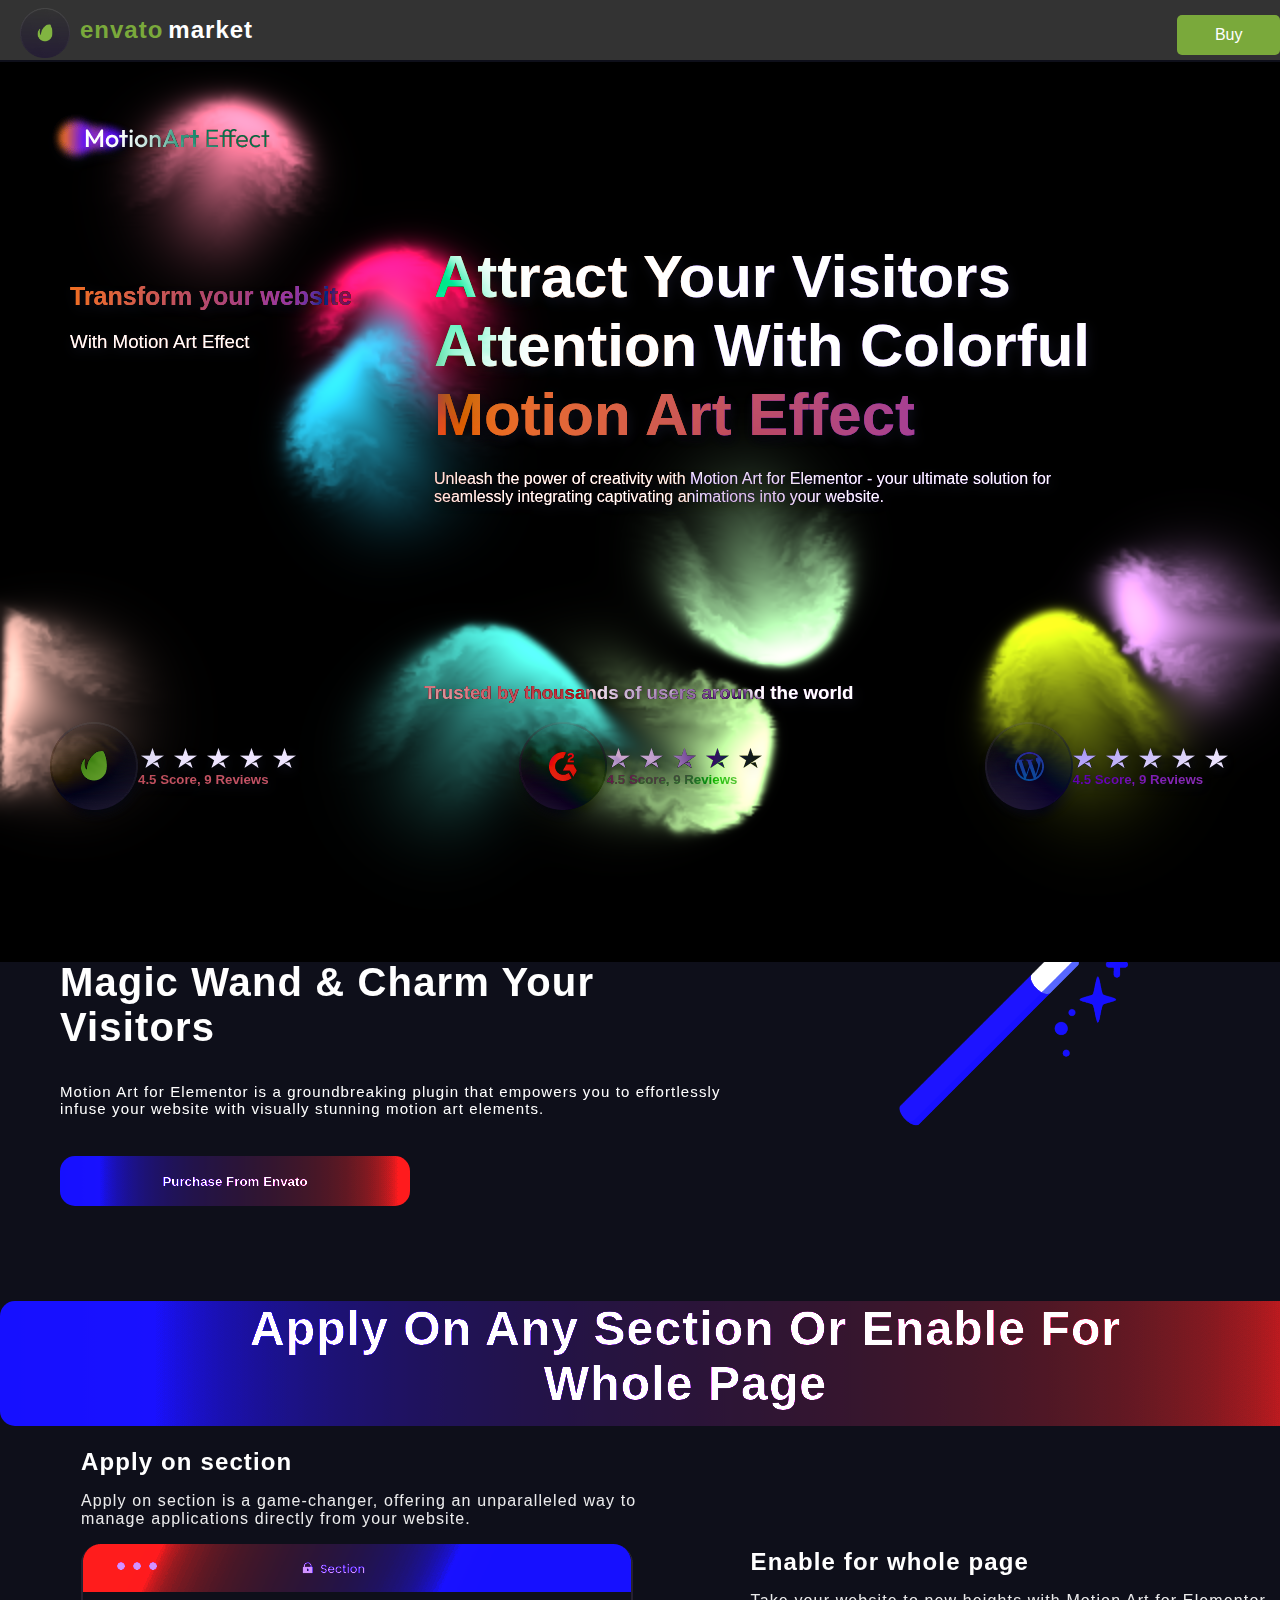
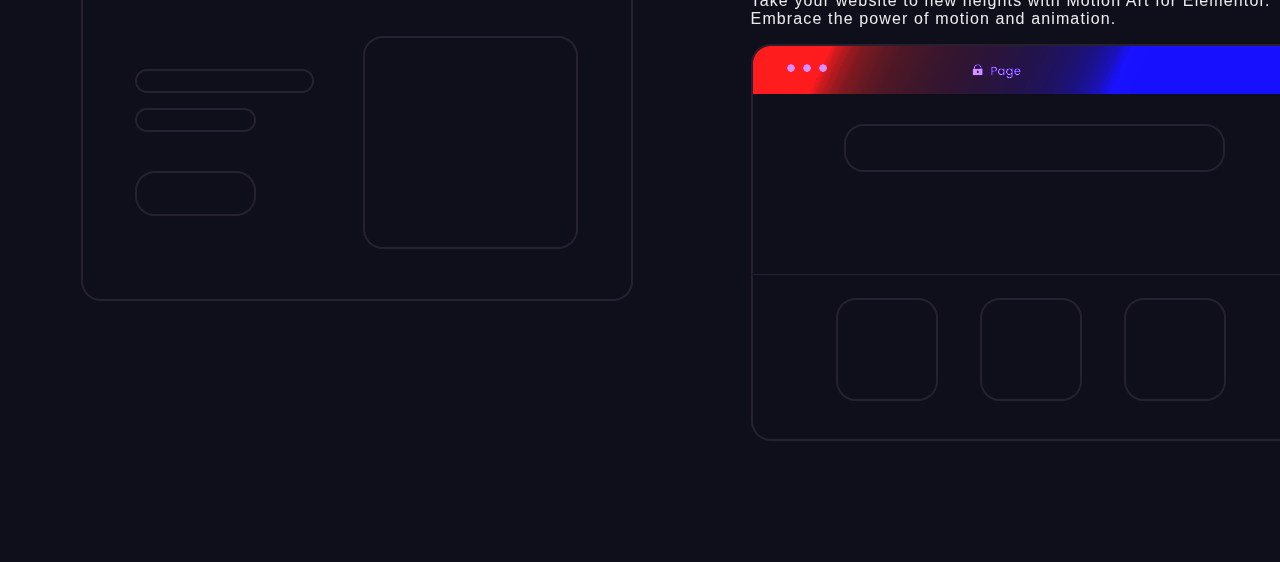
<file: gsap/index.html>
<!DOCTYPE html>
<html lang="en">
<head>
    <meta charset="UTF-8">
    <meta http-equiv="X-UA-Compatible" content="IE=edge">
    <meta name="viewport" content="width=device-width, initial-scale=1.0">
    <link rel="stylesheet" href="index.css" />
    <title>MOTION ART EFFECT</title>
</head>
<body>
    <!--navbar starts here-->
    <div class="together">
    <nav class="envato-navbar">
        <img src="envatologo.png" alt="Envato Market Logo" class="envato-logo">
            <div class="envato-text">envato</div>
            <div class="market-text">market</div>
      </nav>
      <a href="#" class="buy-button">Buy Now</a>
    </div>
    <div>
        <img src="maelogo.png" alt="maelogo" class="a-title">
    </div> 
    <!--navbar is over here-->
    <div id="main">
        <div id="content" class="a-title">
            <div id="left">
                <h4>Transform your website</h4>
                <h3 class="white">With Motion Art Effect</h3>
            </div>
            <div id="right">
                <h1>Attract Your Visitors Attention With Colorful</h1>
                <h2>Motion Art Effect</h2>
                <h4>Unleash the power of creativity with Motion Art for Elementor - your ultimate solution for seamlessly integrating captivating animations into your website. </h4>
            </div>
        </div>
    <!--page2-->
        <section id="page2" class="a-title">
            <div id="trustedline">
                <h3>Trusted by thousands of users around the world</h3>
            </div>
            <div id="threeicons">
                <div class="icon1" >
                        <img src="envatologo.png" alt="logo">
                        <div id="block">
                            <img src="stars.png" alt="5 stars" id="star1">
                            <h5 id="score">4.5 Score, 9 Reviews</h5>
                        </div>
                </div>
                <div class="icon2">
                    <img src="g2logo.png" alt="logo" id="logo2">
                    <div id="block2">
                        <img src="stars.png" alt="5 stars" id="star2">
                        <h5 id="score">4.5 Score, 9 Reviews</h5>
                    </div>
                </div>
                <div class="icon3">
                    <img src="wlogo.png" alt="logo" id="logo3">
                    <div id="block3">
                        <img src="stars.png" alt="5 stars" id="star2">
                        <h5 id="score">4.5 Score, 9 Reviews</h5>
                    </div>
            </div>
        </section>
        <!--page3-->
        <section id="page3" class="a-second-title">
            <div id="paranwand">
                <div id="para">
                    <h2>Turn Your Cursor Into A Colorful Magic Wand & Charm Your Visitors</h2>
                    <h5>Motion Art for Elementor is a groundbreaking plugin that empowers you to effortlessly infuse your website with visually stunning motion art elements.</h5>
                    <button class="gradient-button">Purchase From Envato</button>
                </div>
                <div id="wand">
                    <img src="wand.png" alt="wand">
                </div>
            </div>
        </section>
        <!--page4-->
        <section id="page4" class="a-second-title">
            <div id="applysection">
                <h2>Apply On Any Section Or Enable For Whole Page</h2>
            </div>
            <div id="sectionpage">
                <div id="section">
                    <p class="text">Apply on section</p>
                    <p class="lighttext">Apply on section is a game-changer, offering an unparalleled way to manage applications directly from your website. </p>
                    <img src="section.png" alt="Image">
                </div>
                <div id="page">
                    <p class="text">Enable for whole page</p>
                    <p class="lighttext">Take your website to new heights with Motion Art for Elementor. Embrace the power of motion and animation.</p>
                    <img src="page.png" alt="page">
                </div>
            </div>
        </section>
    </div>
    <canvas></canvas>
    <script src="script.js"></script>
</body>
</html>
</file>
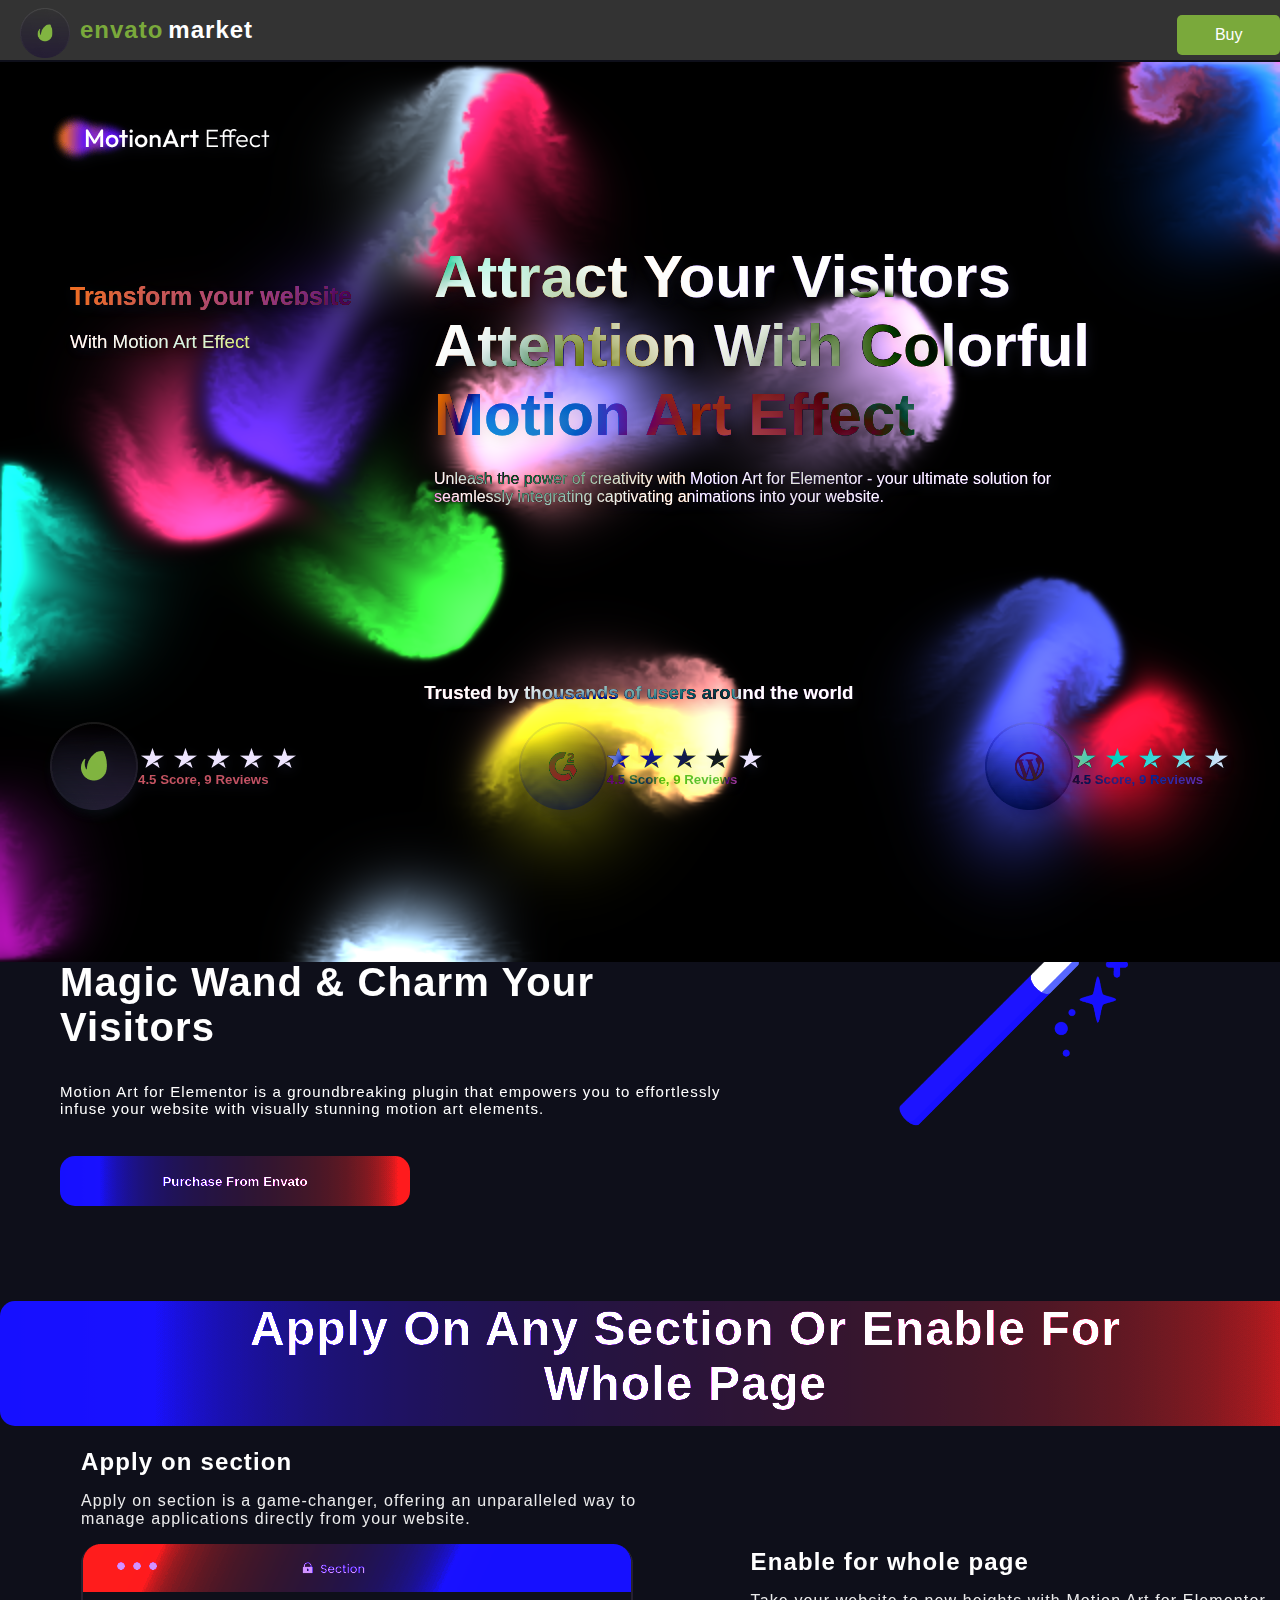
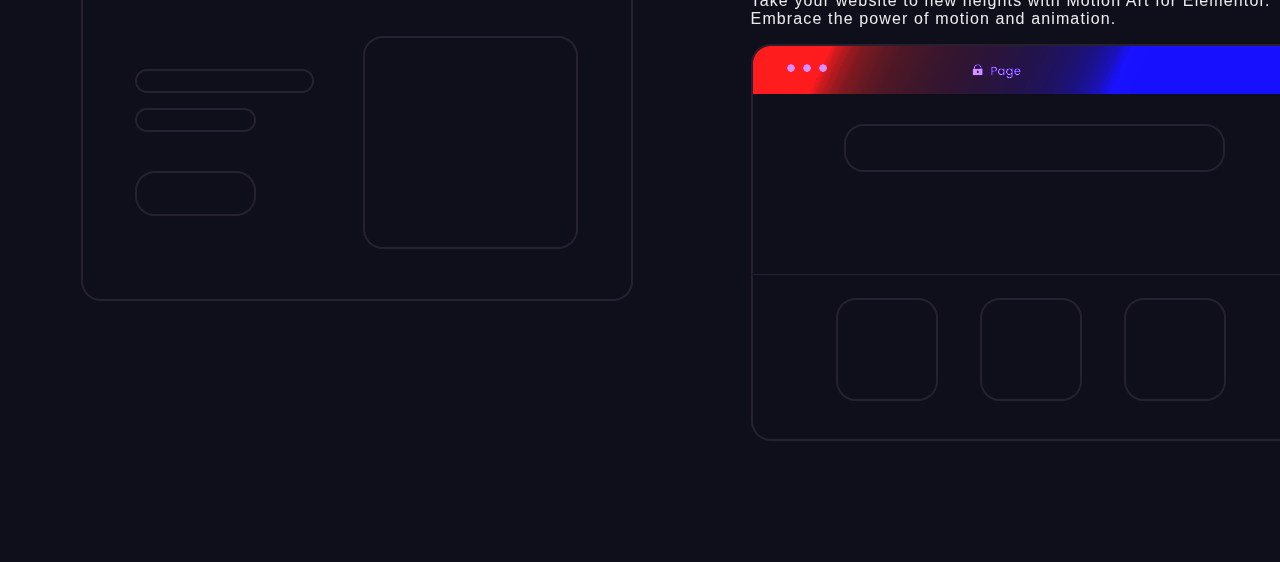
<file: gsap/project.html>
<!DOCTYPE html>
<html lang="en">
<head>
    <meta charset="UTF-8">
    <meta http-equiv="X-UA-Compatible" content="IE=edge">
    <meta name="viewport" content="width=device-width, initial-scale=1.0">
    <link rel="stylesheet" href="project.css" />
    <title>MOTION ART EFFECT</title>
</head>
<body>
    <!--navbar starts here-->
    <div class="together">
    <nav class="envato-navbar">
        <img src="envatologo.png" alt="Envato Market Logo" class="envato-logo">
            <div class="envato-text">envato</div>
            <div class="market-text">market</div>
      </nav>
      <a href="#" class="buy-button">Buy Now</a>
    </div>
    <div>
        <img src="maelogo.png" alt="maelogo" class="a-title">
    </div> 
    <!--navbar is over here-->
    <div id="main">
        <div id="content" class="a-title">
            <div id="left">
                <h4>Transform your website</h4>
                <h3 class="white">With Motion Art Effect</h3>
            </div>
            <div id="right">
                <h1>Attract Your Visitors Attention With Colorful</h1>
                <h2>Motion Art Effect</h2>
                <h4>Unleash the power of creativity with Motion Art for Elementor - your ultimate solution for seamlessly integrating captivating animations into your website. </h4>
            </div>
        </div>
    <!--page2-->
        <section id="page2" class="a-title">
            <div id="trustedline">
                <h3>Trusted by thousands of users around the world</h3>
            </div>
            <div id="threeicons">
                <div class="icon1" >
                        <img src="envatologo.png" alt="logo">
                        <div id="block">
                            <img src="stars.png" alt="5 stars" id="star1">
                            <h5 id="score">4.5 Score, 9 Reviews</h5>
                        </div>
                </div>
                <div class="icon2">
                    <img src="g2logo.png" alt="logo" id="logo2">
                    <div id="block2">
                        <img src="stars.png" alt="5 stars" id="star2">
                        <h5 id="score">4.5 Score, 9 Reviews</h5>
                    </div>
                </div>
                <div class="icon3">
                    <img src="wlogo.png" alt="logo" id="logo3">
                    <div id="block3">
                        <img src="stars.png" alt="5 stars" id="star2">
                        <h5 id="score">4.5 Score, 9 Reviews</h5>
                    </div>
            </div>
        </section>
        <!--page3-->
        <section id="page3" class="a-second-title">
            <div id="paranwand">
                <div id="para">
                    <h2>Turn Your Cursor Into A Colorful Magic Wand & Charm Your Visitors</h2>
                    <h5>Motion Art for Elementor is a groundbreaking plugin that empowers you to effortlessly infuse your website with visually stunning motion art elements.</h5>
                    <button class="gradient-button">Purchase From Envato</button>
                </div>
                <div id="wand">
                    <img src="wand.png" alt="wand">
                </div>
            </div>
        </section>
        <!--page4-->
        <section id="page4" class="a-second-title">
            <div id="applysection">
                <h2>Apply On Any Section Or Enable For Whole Page</h2>
            </div>
            <div id="sectionpage">
                <div id="section">
                    <p class="text">Apply on section</p>
                    <p class="lighttext">Apply on section is a game-changer, offering an unparalleled way to manage applications directly from your website. </p>
                    <img src="section.png" alt="Image">
                </div>
                <div id="page">
                    <p class="text">Enable for whole page</p>
                    <p class="lighttext">Take your website to new heights with Motion Art for Elementor. Embrace the power of motion and animation.</p>
                    <img src="page.png" alt="page">
                </div>
            </div>
        </section>
    </div>
    <canvas></canvas>
    <script src="project.js"></script>
</body>
</html>
</file>
<file: gsap/index.css>
html,
body {
  margin: 0;
  position: absolute;
  width: 100%;
  height: 100%;
  background-color: #0E0F1A;
  font-family: 'Helvetica Neue', Helvetica, Arial, sans-serif;
}

#container {
  margin: 0;
  padding: 0;
  display: flex;
  flex-direction: column;
  justify-content: center;
  align-items: center;
  width: 100%;
  height: 100%;
  -webkit-text-fill-color: transparent;
}

.a-title {
  padding: 50px;
  position: absolute;
  color: transparent;
  background-clip: text;
  -webkit-text-fill-color: transparent;
  background-image: conic-gradient( #5E11FF, #F67318); 
  pointer-events: none;
  mix-blend-mode: difference;
  filter: drop-shadow(2px 4px 6px #0E0F1A);
}
.a-second-title {
  position: absolute;
  margin-top: 25vh;
  pointer-events: none;
  letter-spacing: 1.125px;
  font-size: -webkit-xxx-large;
  font-weight: 900;
  mix-blend-mode: color-dodge;
  -webkit-text-fill-color: transparent;
  z-index: -1;
}

canvas {
  width: 100%;
  height: 100%;
  display: block;
}

.envato-navbar {
    display: inline-flex;
    width: 75%;
    justify-content:left;
    align-items: center;
    height: 60px;
    padding: 0 20px;
    background-color: #333;
  }
  
  .envato-logo {
    height: 50px;
    margin-top: 15px;
    margin-right: 10px;
    align-items: center;
    margin-bottom: 10px;
  }
  
  .buy-button {
    display: inline-block;
    height: 40px;
    padding: 0 20px;
    margin-top: 10px;
    margin-left: 200px;
    border: none;
    border-radius: 5px;
    background-color: #7AA93B;
    color: #fff;
    text-align: center;
    line-height: 40px;
    text-decoration: none;
    font-weight: lighter;
  }
  .buy-button:hover {
    background-color: #44c74f;
    color: #fff;
  }
  .envato-text {
    font-family: 'Helvetica Neue', Helvetica, Arial, sans-serif;
    font-weight: bold;
    font-size: 24px;
    line-height: 32px;
    color: #7AA93B;
    text-transform: lowercase;
    letter-spacing: 1px;
    float: left;
  }
  .market-text {
    font-family: 'Helvetica Neue', Helvetica, Arial, sans-serif;
    font-weight: bold;
    font-size: 24px;
    line-height: 32px;
    color: white;
    text-transform: lowercase;
    letter-spacing: 1px;
    margin-left: 5px;
  }
  .together {
    display: inline-flex;
    background-color: #333;
    width: 100%;
    align-items: center;
  }
  #content {
    width: 100%;
    height: calc(100% - 60px);
    display: flex;
  }
  #left {
    margin-top: 150px;
    width: 30%;
    height: 100%;
    display: block;
  }
  #left h4 {
    background-image: linear-gradient(to right, #F87415, #5E11FF);
    background-clip: text;
    -webkit-text-fill-color: transparent;
    font-weight: bold;
    font-size: 25px;
    text-align: left;
    padding: 20px;
    margin: 0%;
    box-sizing: border-box;
  }
  #left h3 {
    padding-left: 20px;
    padding-right: 70px;
    margin: 0%;
    font-weight: 500;
    font-family: 'Helvetica Neue', Helvetica, Arial, sans-serif;
    -webkit-text-fill-color: white;
   }
  #right {
    margin-top: 130px;
    height: 100%;
    width: 70%;
  }
  #right h1{
    font-size: 60px;
    font-weight: bold;
    padding-right: 20%;
    font-family: 'Helvetica Neue', Helvetica, Arial, sans-serif;
    margin: 0%;
    -webkit-text-fill-color: white;
  }
  #right h2{
    font-size: 60px;
    font-weight: bold;
    padding-right: 20%;
    font-family: 'Helvetica Neue', Helvetica, Arial, sans-serif;
    background-image:  linear-gradient(90deg, #F87516 0%, #5E11FF 100%);
    background-clip: text;
    -webkit-text-fill-color: transparent;
    text-align: left;
    margin: 0%;
    box-sizing: border-box;
  }
  #right h4 {
    font-weight: 300;
    padding-right: 25%;
    -webkit-text-fill-color: white;
  }
  #main{
    -webkit-text-fill-color: transparent;
  }
  #page2 {
    height: 100%;
    width: 92%;
  }
  #trustedline {
    margin-top: 570px;
    text-align: center;
    justify-content: center;
    -webkit-text-fill-color: white;
    font-weight: 150;
  }
  #threeicons {
    display: flex;
    justify-content: space-between;
    align-items: center;
    margin: 0%;

  }
  .icon1 {
    display: inline-flex;
    align-items: center;
  }
  #star1 {
    padding-left: 3px ;
  }
  #block {
    display: block;
    margin-top: 25px;
  }
  #score {
    margin-top: 0%;
  }
  .icon2 {
    margin-left: 30px;
    display: inline-flex;
    align-items: center;
  }
  #block2 {
    display: block;
    margin-top: 25px;
  }
  .icon3 {
    margin-left: 30px;
    display: inline-flex;
    align-items: center;
  }
  #block3 {
    display: block;
    margin-top: 25px;
  }
  #page3 {
    height: 100%;
    width: 92%;
    -webkit-text-fill-color: transparent;
    margin-top: 650px;
  }
  #paranwand {
    display: inline-flex;
  }
  #para {
    margin-top: 150px;
    width: 70%;
    height: 100%;
    display: block;
    padding: 20px;
    margin-left: 40px
  }
  #para h2 {
    font-size: 40px;
    -webkit-text-fill-color: white;
  }
  #para h5 {
    -webkit-text-fill-color: white;
    font-size: 15px;
    font-weight: 300;
  }
  .gradient-button {
    background: linear-gradient(to right, #5E11FF, #F67318); 
    border: none;
    -webkit-text-fill-color: white;
    border-radius: 15px;
    padding: 10px 20px;
    font-weight: bold;
    cursor: pointer;
    transition: background-position 0.5s;
    height: 50px;
    width: 350px;
  }
  
  .gradient-button:hover {
    background: linear-gradient(to right, #5E11FF, #F67318);
  }
  
  #wand{
    margin-top: 185px;
    width: 30%;
    height: 100%;
    margin-left: 120px;
  }
  #applysection {
    font-weight: 500;
    font-size: 32px;
    padding-left: 20%;
    padding-right: 20%;
    background: linear-gradient(to right, #5E11FF, #F67318);
    border-radius: 15px;
    width: 900px;
    height: 125px;
  }
  #applysection h2{
    text-align: center;
    justify-content: center;
    -webkit-text-fill-color: #fff;
    -webkit-text-stroke: #fff;
  }
  #page4 {
    height: 100%;
    width: 92%;
    margin-top: 1200px;
  }
  #sectionpage {
    display: inline-flex;
    align-items: left;
    justify-content: space-between;
    border: 1px solid black;
    width: 1260px;
    margin-left: 80px;
  }
  #section{
    display: block;
    width: 650px;
    height: 500px;
  }
  #page {
    margin-top: 100px;
    display: block;
    margin-left: 30px;
    width: 600px;
    height: 500px;
  }
  .text {
    -webkit-text-fill-color: white;
    font-size: 24px;
    margin: 0%;
    padding: 0%;
  }
  .lighttext {
    font-size: 16px;
    font-weight: 250;
    padding-right: 60px;
    -webkit-text-fill-color: rgba(255, 255, 255, 0.918);
  }
</file>
<file: gsap/project.css>
html,
body {
  margin: 0;
  position: absolute;
  width: 100%;
  height: 100%;
  background-color: #0E0F1A;
  font-family: 'Helvetica Neue', Helvetica, Arial, sans-serif;
}

#container {
  margin: 0;
  padding: 0;
  display: flex;
  flex-direction: column;
  justify-content: center;
  align-items: center;
  width: 100%;
  height: 100%;
  -webkit-text-fill-color: transparent;
}

.a-title {
  padding: 50px;
  position: absolute;
  color: transparent;
  background-clip: text;
  -webkit-text-fill-color: transparent;
  background-image: conic-gradient( #5E11FF, #F67318); 
  pointer-events: none;
  mix-blend-mode: difference;
  filter: drop-shadow(2px 4px 6px #0E0F1A);
}
.a-second-title {
  position: absolute;
  margin-top: 25vh;
  pointer-events: none;
  letter-spacing: 1.125px;
  font-size: -webkit-xxx-large;
  font-weight: 900;
  mix-blend-mode: color-dodge;
  -webkit-text-fill-color: transparent;
  z-index: -1;
}

canvas {
  width: 100%;
  height: 100%;
  display: block;
}

.envato-navbar {
    display: inline-flex;
    width: 75%;
    justify-content:left;
    align-items: center;
    height: 60px;
    padding: 0 20px;
    background-color: #333;
  }
  
  .envato-logo {
    height: 50px;
    margin-top: 15px;
    margin-right: 10px;
    align-items: center;
    margin-bottom: 10px;
  }
  
  .buy-button {
    display: inline-block;
    height: 40px;
    padding: 0 20px;
    margin-top: 10px;
    margin-left: 200px;
    border: none;
    border-radius: 5px;
    background-color: #7AA93B;
    color: #fff;
    text-align: center;
    line-height: 40px;
    text-decoration: none;
    font-weight: lighter;
  }
  .buy-button:hover {
    background-color: #44c74f;
    color: #fff;
  }
  .envato-text {
    font-family: 'Helvetica Neue', Helvetica, Arial, sans-serif;
    font-weight: bold;
    font-size: 24px;
    line-height: 32px;
    color: #7AA93B;
    text-transform: lowercase;
    letter-spacing: 1px;
    float: left;
  }
  .market-text {
    font-family: 'Helvetica Neue', Helvetica, Arial, sans-serif;
    font-weight: bold;
    font-size: 24px;
    line-height: 32px;
    color: white;
    text-transform: lowercase;
    letter-spacing: 1px;
    margin-left: 5px;
  }
  .together {
    display: inline-flex;
    background-color: #333;
    width: 100%;
    align-items: center;
  }
  #content {
    width: 100%;
    height: calc(100% - 60px);
    display: flex;
  }
  #left {
    margin-top: 150px;
    width: 30%;
    height: 100%;
    display: block;
  }
  #left h4 {
    background-image: linear-gradient(to right, #F87415, #5E11FF);
    background-clip: text;
    -webkit-text-fill-color: transparent;
    font-weight: bold;
    font-size: 25px;
    text-align: left;
    padding: 20px;
    margin: 0%;
    box-sizing: border-box;
  }
  #left h3 {
    padding-left: 20px;
    padding-right: 70px;
    margin: 0%;
    font-weight: 500;
    font-family: 'Helvetica Neue', Helvetica, Arial, sans-serif;
    -webkit-text-fill-color: white;
   }
  #right {
    margin-top: 130px;
    height: 100%;
    width: 70%;
  }
  #right h1{
    font-size: 60px;
    font-weight: bold;
    padding-right: 20%;
    font-family: 'Helvetica Neue', Helvetica, Arial, sans-serif;
    margin: 0%;
    -webkit-text-fill-color: white;
  }
  #right h2{
    font-size: 60px;
    font-weight: bold;
    padding-right: 20%;
    font-family: 'Helvetica Neue', Helvetica, Arial, sans-serif;
    background-image:  linear-gradient(90deg, #F87516 0%, #5E11FF 100%);
    background-clip: text;
    -webkit-text-fill-color: transparent;
    text-align: left;
    margin: 0%;
    box-sizing: border-box;
  }
  #right h4 {
    font-weight: 300;
    padding-right: 25%;
    -webkit-text-fill-color: white;
  }
  #main{
    -webkit-text-fill-color: transparent;
  }
  #page2 {
    height: 100%;
    width: 92%;
  }
  #trustedline {
    margin-top: 570px;
    text-align: center;
    justify-content: center;
    -webkit-text-fill-color: white;
    font-weight: 150;
  }
  #threeicons {
    display: flex;
    justify-content: space-between;
    align-items: center;
    margin: 0%;

  }
  .icon1 {
    display: inline-flex;
    align-items: center;
  }
  #star1 {
    padding-left: 3px ;
  }
  #block {
    display: block;
    margin-top: 25px;
  }
  #score {
    margin-top: 0%;
  }
  .icon2 {
    margin-left: 30px;
    display: inline-flex;
    align-items: center;
  }
  #block2 {
    display: block;
    margin-top: 25px;
  }
  .icon3 {
    margin-left: 30px;
    display: inline-flex;
    align-items: center;
  }
  #block3 {
    display: block;
    margin-top: 25px;
  }
  #page3 {
    height: 100%;
    width: 92%;
    -webkit-text-fill-color: transparent;
    margin-top: 650px;
  }
  #paranwand {
    display: inline-flex;
  }
  #para {
    margin-top: 150px;
    width: 70%;
    height: 100%;
    display: block;
    padding: 20px;
    margin-left: 40px
  }
  #para h2 {
    font-size: 40px;
    -webkit-text-fill-color: white;
  }
  #para h5 {
    -webkit-text-fill-color: white;
    font-size: 15px;
    font-weight: 300;
  }
  .gradient-button {
    background: linear-gradient(to right, #5E11FF, #F67318); 
    border: none;
    -webkit-text-fill-color: white;
    border-radius: 15px;
    padding: 10px 20px;
    font-weight: bold;
    cursor: pointer;
    transition: background-position 0.5s;
    height: 50px;
    width: 350px;
  }
  
  .gradient-button:hover {
    background: linear-gradient(to right, #5E11FF, #F67318);
  }
  
  #wand{
    margin-top: 185px;
    width: 30%;
    height: 100%;
    margin-left: 120px;
  }
  #applysection {
    font-weight: 500;
    font-size: 32px;
    padding-left: 20%;
    padding-right: 20%;
    background: linear-gradient(to right, #5E11FF, #F67318);
    border-radius: 15px;
    width: 900px;
    height: 125px;
  }
  #applysection h2{
    text-align: center;
    justify-content: center;
    -webkit-text-fill-color: #fff;
    -webkit-text-stroke: #fff;
  }
  #page4 {
    height: 100%;
    width: 92%;
    margin-top: 1200px;
  }
  #sectionpage {
    display: inline-flex;
    align-items: left;
    justify-content: space-between;
    border: 1px solid black;
    width: 1260px;
    margin-left: 80px;
  }
  #section{
    display: block;
    width: 650px;
    height: 500px;
  }
  #page {
    margin-top: 100px;
    display: block;
    margin-left: 30px;
    width: 600px;
    height: 500px;
  }
  .text {
    -webkit-text-fill-color: white;
    font-size: 24px;
    margin: 0%;
    padding: 0%;
  }
  .lighttext {
    font-size: 16px;
    font-weight: 250;
    padding-right: 60px;
    -webkit-text-fill-color: rgba(255, 255, 255, 0.918);
  }
</file>
